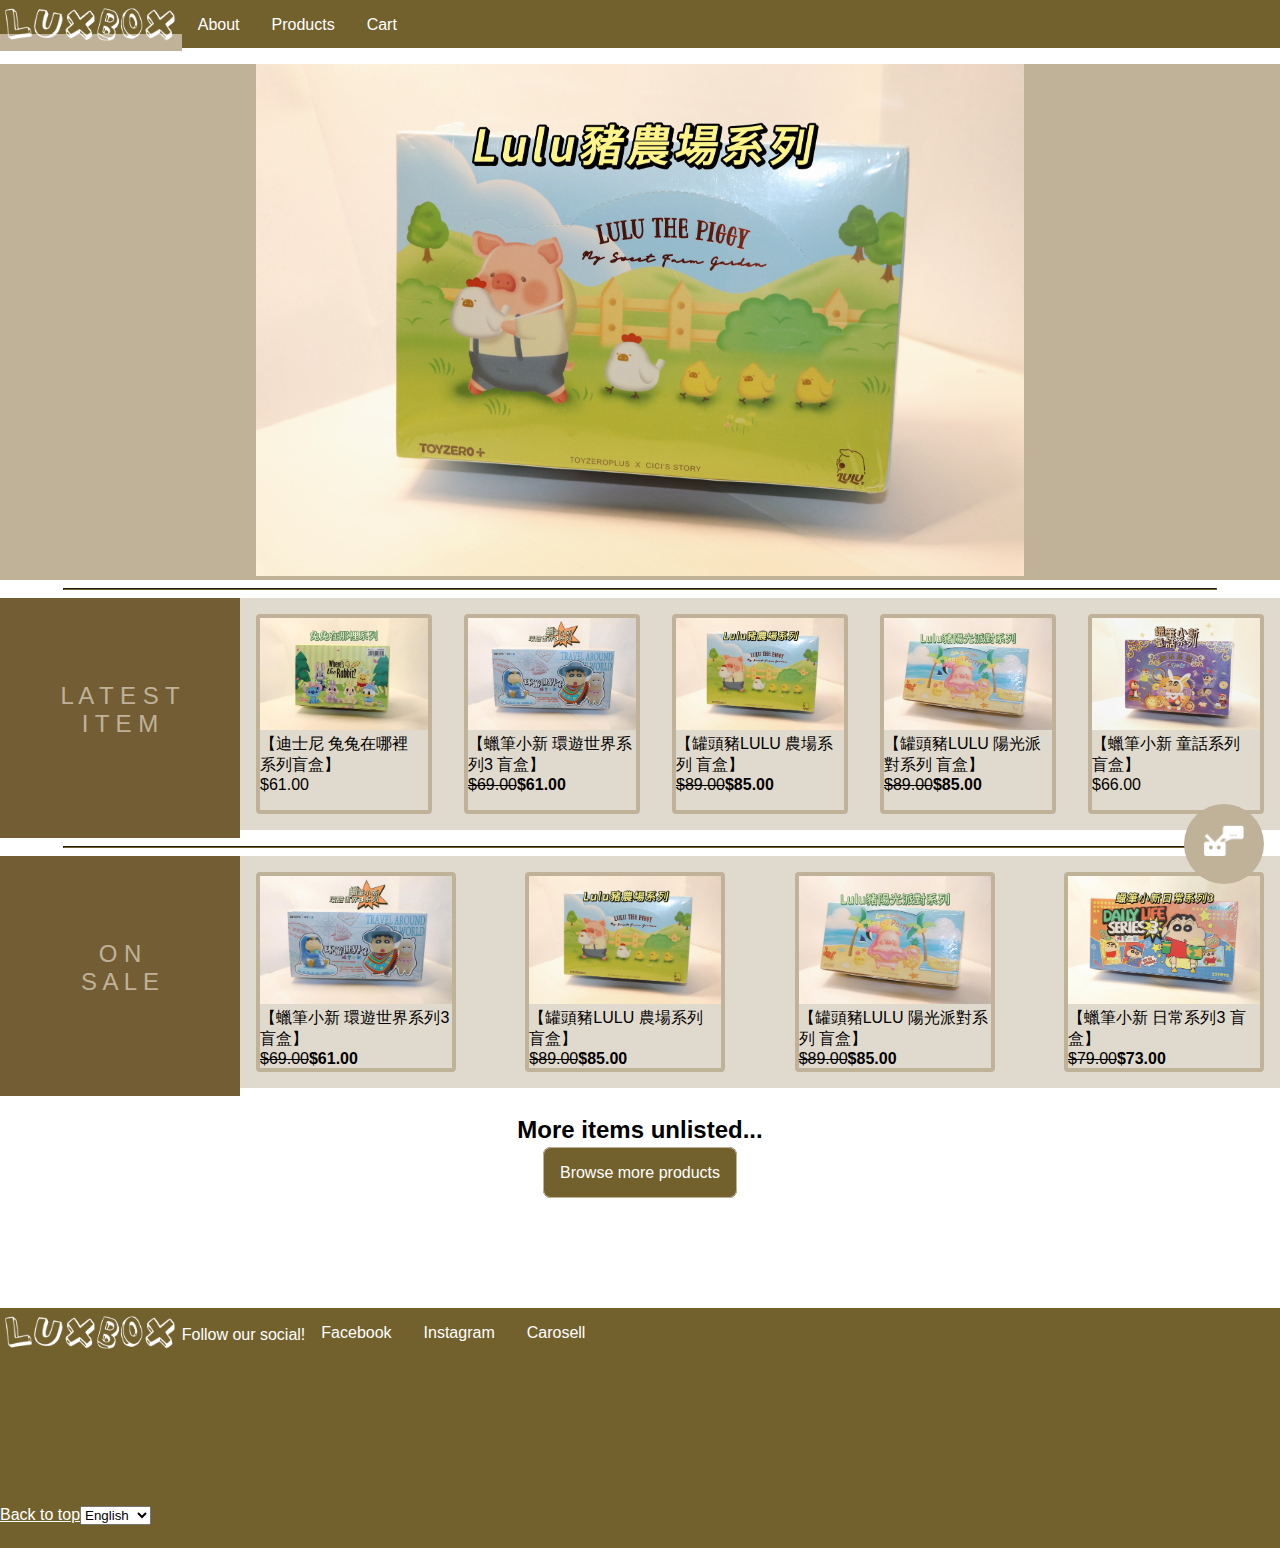
<file: index.html>
<!DOCTYPE html>
<html>
    <head>
        <meta charset="utf-8">
        <title>LuxBox - Home page</title>
        <meta name="viewport" content="width=device-width, initial-scale=1.0">
        <style>
            body{
                padding: 0%;
                margin: 0%;

                font-family: 'Franklin Gothic Medium', 'Arial Narrow', Arial, sans-serif;

                overflow-x: hidden;
            }

            hr{
                border-color: transparent;
            }

            #promotion_div{
                height:auto;
                width: 100%;
                background-color: #BFB299;

                overflow-y: hidden;
                text-align: center;
            }
            #promotion_div img{
                display: inline-block;
                height: auto;
                max-width: 60%;
                
            }

            #promotion_div a{
                /*Idisplay:none;*/
                height: 35em;
                width: fit-content;

                /*position: absolute;*/
            }

            #latest_outer_div{
                height: 15em;
                

                overflow-x: auto;
                overflow-y: hidden;
            }

            #latest_items_div{
                display: flex;
                justify-content: space-between;

                
                overflow-x: auto;
                overflow-y: hidden;

                background-color: #bfb2997b;
            }

            #sale_outer_div{
                height: 15em;
                

                overflow-x: auto;
                overflow-y: hidden;
            }

            #sale_items_div{
                display: flex;
                justify-content: space-between;

                
                overflow-x: auto;
                overflow-y: hidden;

                background-color: #bfb2997b;
            }
            
            .item_latest{
                display: inline-block;

                width:  12em;
                min-width: 10em;
                height: 12em;
                min-height: 10em;
                transition: 0.3s;

                text-decoration: none;
                color: black;

                border: 0.25em solid #BFB299;
                border-radius: 0.25em;
                margin: 1em;
            }

            .item_latest img{
                max-height: 100%;
                max-width: 100%;
            }

            .item_latest span{
                overflow-wrap:break-word;
            }

            .item_latest:hover{
                background-color: #BFB299;
            }

            #more_prod_a{
                padding: 1em;
                text-align: center;
                vertical-align: middle;
                border: 0.1em solid #BFB299;
                border-radius: 0.5em;

                text-decoration: none;
                background-color: #73612D;
                color: white;
                transition: 0.3s;

                
            }

            #more_prod_a:hover{
                text-decoration: none;
                
                background-color: white;
                color: #73612D;    
            }

            /*animation: select 1s linear 0s 1 normal forwards;
            @keyframes select {
                from {background-color: white;}
                to {background-color: #BFB299;}
            }
            */

            .hidden_narrow_six{
                display:none;
            }

            .show_narrow_six{
                display: block;
                text-decoration: underline;
                color: #73612D;

                width: 100%;
                text-align: center;
            }

            @media only screen and (min-width: 600px) {
                .hidden_narrow_six{
                    display:block;
                }
                .show_narrow_six{
                    display: none;
                }
            }
        </style>
        <!--
            EDF2C4
            73612D
            735D34
            BFB299
            F2F2F2
        -->
        <link rel="stylesheet" href="navbar.css">
        <link rel="stylesheet" href="bottom_nav.css">
    </head>
    <body>
        <ul id="nav_bar"></ul>
        <div id="promotion_div">
            <a href="./product_info.html" id="promo_a_1"><img src="./promo/promo_1.JPG" id="promo_img1"></img></a>
            <!--
            <a href="./promo_2.html" id="promo_a_2"><img src="./promo/promo_2.JPG" id="promo_img2"></img></a>
            <a href="./promo_1.html" id="promo_a_3"><img src="./promo/promo_1.JPG" id="promo_img1"></img></a>
            <a href="./promo_2.html" id="promo_a_4"><img src="./promo/promo_2.JPG" id="promo_img2"></img></a>
            -->
        </div>
        <hr style="border-color: #73612D; width: 90%;">

        <h2 class="show_narrow_six">New arrival</h2>
        <div id="latest_outer_div">
            <div class="hidden_narrow_six" style="background-color: #735D34; color: #BFB299; font-size: 1.5em; float: left; width: 10em; height: 100%; text-align: center;">
                <br><br><br>L A T E S T<br>
                I T E M
            </div>
            <div id="latest_items_div">

            </div>
        </div>
        <hr style="border-color: #73612D; width: 90%;">

        <h2 class="show_narrow_six">On Sale</h2>
        <div id="sale_outer_div">
            <div class="hidden_narrow_six" style="background-color: #735D34; color: #BFB299; font-size: 1.5em; float: left; width: 10em; height: 100%; text-align: center;">
                <br><br><br>O N<br>
                S A L E
            </div>
            <div id="sale_items_div">

            </div>
        </div>

        <div style="text-align:center;">
            <h2>More items unlisted...</h2>
            <a id="more_prod_a" href="./products/index.html">Browse more products</a>
        </div>
        <br>
        <br>
        <br>
        <br>
        <br>
        <hr>
        <hr>
        <a href="#" style="width:5em; height:5em; display:inline; background-color:#BFB299; border-radius: 50%; text-align:center; vertical-align:middle; position:fixed; right:1em; bottom: 1em;">
            <img src="./chatbot.png" style="width:50%; padding-top:1.2em;">
        </a>
        <div id="bottom_nav"></div>
    </body>
    <script src="./navbar.js"></script>
    <script src="./bottom_nav.js"></script>
    <script src="./index.js"></script>
</html>
</file>
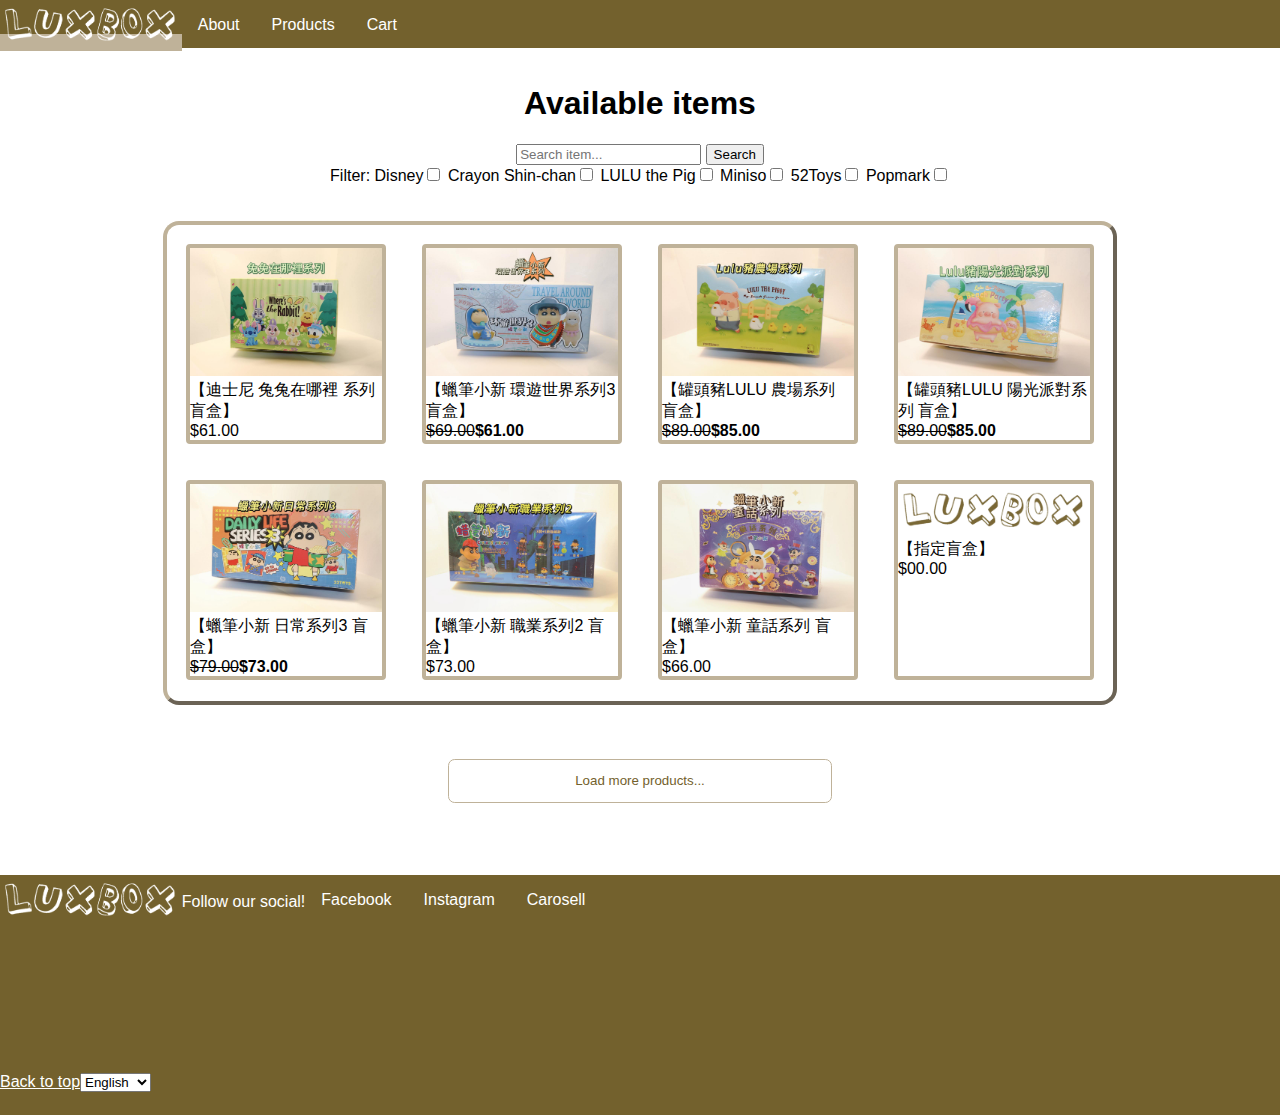
<file: products/index.html>
<!DOCTYPE html>
<html>
    <head>
        <meta charset="utf-8">
        <title>Products - LuxBox</title>
        <meta name="viewport" content="width=device-width, initial-scale=1.0">
        <style>
            body{
                padding: 0%;
                margin: 0%;

                font-family: 'Franklin Gothic Medium', 'Arial Narrow', Arial, sans-serif;

                overflow-x: hidden;
                
                
            }

            hr{
                border-color: transparent;
            }

            #items_list{
                margin-left: auto;
                margin-right: auto;

                border-style: outset;
                border-width: 0.25em;
                border-radius: 1em;

                border-color: #BFB299;
            }

            .item_info{
                display: inline-block;

                width:  12em;
                height: 12em;
                transition: 0.3s;

                text-decoration: none;
                color: black;

                border: 0.25em solid #BFB299;
                border-radius: 0.25em;
                margin: 1em;

                font-size: 0.7em;;
            }

            .item_info img{
                max-height: 100%;
                max-width: 100%;
            }

            .item_info:hover{
                background-color: #BFB299;
            }

            #more_prod_a{
                padding: 1em;
                text-align: center;
                vertical-align: middle;
                border: 0.1em solid #BFB299;
                border-radius: 0.5em;

                text-decoration: none;
                color: #73612D;
                background-color: white;
                transition: 0.3s;

                cursor: pointer;
                width: 30%;
            }

            #more_prod_a:hover{
                text-decoration: none;
                background-color: #73612D;
                color: #BFB299; 
            }

            @media only screen and (min-width: 600px) {
                .item_info{
                    transition: 0.3s;

                    font-size: 0.7em;
                }
            }

            @media only screen and (min-width: 840px) {
                .item_info{
                    width:  12em;
                    height: 12em;
                    transition: 0.3s;

                    font-size: 1em;
                }
            }

        </style>
        <link rel="stylesheet" href="/navbar.css">
        <link rel="stylesheet" href="/bottom_nav.css">
    </head>
    <body>
        <ul id="nav_bar"></ul>
        <h1 style="text-align: center;">Available items</h1>
        <div style="text-align: center;">
            <input id="filter_input" placeholder="Search item..." >
            <button onclick="searchItems(document.getElementById('filter_input').value);">Search</button>
        </div>
        <div style="text-align: center;">
            Filter:
            <label id="disney_cb_txt" for="disney_cb" >Disney</label><input class="prod_cb" type="checkbox" id="disney_cb">
            <label id="crayon_cb_txt" for="crayon_cb" >Crayon Shin-chan</label><input class="prod_cb" type="checkbox" id="crayon_cb">
            <label id="lulu_cb_txt"   for="lulu_cb"   >LULU the Pig</label><input class="prod_cb" type="checkbox" id="lulu_cb">
            <label id="miniso_cb_txt" for="miniso_cb" >Miniso</label><input class="prod_cb" type="checkbox" id="miniso_cb">
            <label id="52toys_cb_txt" for="52toys_cb" >52Toys</label><input class="prod_cb" type="checkbox" id="52toys_cb">
            <label id="popmark_cb_txt"for="popmark_cb">Popmark</label><input class="prod_cb" type="checkbox" id="popmark_cb">
        </div>
        <hr>
        <br>
        <table id="items_list"></table>
        <br>
        <hr>
        <br>
        <div style="text-align: center;">
            <button id="more_prod_a" onclick="loadItems()">Load more products...</button>
        </div>
        <br>
        <br>
        <br>
        <hr>
        <div id="bottom_nav"></div>
    </body>
    <script src="/navbar.js"></script>
    <script src="/bottom_nav.js"></script>
    <script src="./index.js"></script>
</html>
</file>
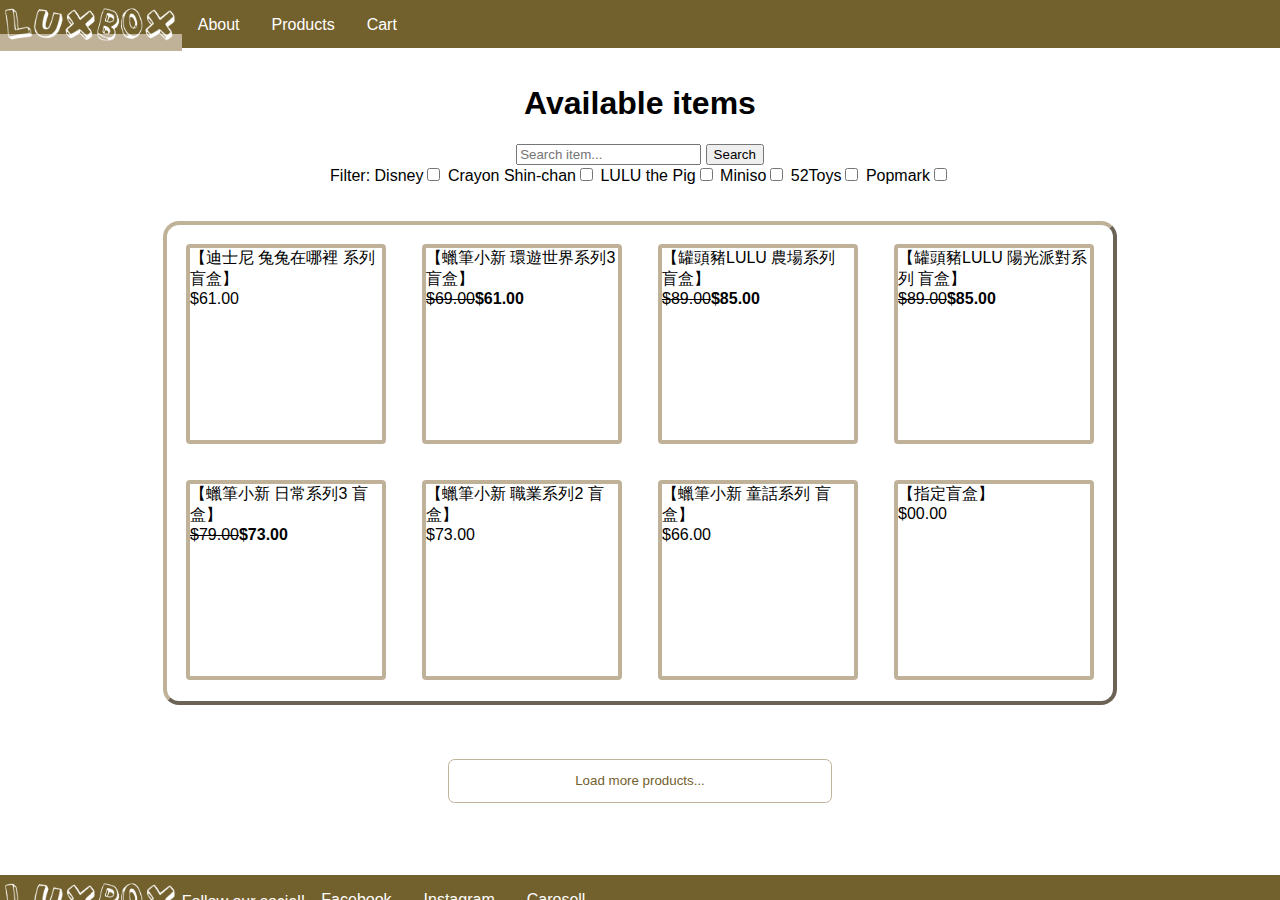
<file: product_info.html>
<!DOCTYPE html>
<html>
    <head>
        <meta charset="utf-8">
        <title>Product Info - LuxBox</title>
        <meta name="viewport" content="width=device-width, initial-scale=1.0">
        <style>
            body{
                padding: 0%;
                margin: 0%;

                font-family: 'Franklin Gothic Medium', 'Arial Narrow', Arial, sans-serif;

                overflow-x: hidden;
            }

            #item_img{
                width: 100%;
                height: auto;
            }

            #prod_info_table{
                table-layout: fixed;
            }

            #add_cart_a{
                display:inline-block;

                padding: 1em;
                text-align: center;
                vertical-align: middle;
                border: 0.25em solid #73612D;
                border-radius: 0.5em;
                width: 70%;

                text-decoration: none;
                
                transition: 0.3s;

                background-color: #73612D;
                color: white;

                cursor: pointer;
            }

            #add_cart_a:hover{
                text-decoration: none;
                border: 0.25em solid #73612D;
                
                background-color: white;
                color: #73612D;   
            }

            #add_cart_a_n{
                display:inline-block;

                padding: 1em;
                text-align: center;
                vertical-align: middle;
                border: 0.25em solid #73612D;
                border-radius: 0.5em;
                width: 70%;

                text-decoration: none;
                
                transition: 0.3s;

                background-color: #73612D;
                color: white;

                cursor: pointer;
            }

            #add_cart_a_n:hover{
                text-decoration: none;
                border: 0.25em solid #73612D;
                
                background-color: white;
                color: #73612D;   
            }

            .hidden_narrow_six{
                display:none;
            }

            .show_narrow_six{
                display: block;
            }

            @media only screen and (min-width: 600px) {
                .hidden_narrow_six{
                    display:block;
                }
                .show_narrow_six{
                    display: none;
                }
            }

        </style>

        <link rel="stylesheet" href="/navbar.css">
        <link rel="stylesheet" href="/bottom_nav.css">
    </head>
    <body>
        <ul id="nav_bar"></ul>
        <table id="prod_info_table">
            <tr><td style="width: 65%;"><h1 id="prod_name_heading"></h1></td></tr>
            <tr>
                <td><img id="item_img"></td>
                <td class="hidden_narrow_six">
                    <h2 id="price_head" style="vertical-align: bottom;"></h2>
                    <div>
                        <label for="qty_num_input">Quantity: </label>
                        <input id="qty_num_input" type="number" value="1" min="1" placeholder="Quantity" style="display:inline; width:3em;">
                        <div id="add_cart_a">Add to cart</div>
                        <div id="oos_div" style="display:none">
                            <label for="oos_input">
                                This item is out of stock,
                                would you like to get notified when the item is available?
                            </label>
                            <input id="oos_input" placeholder="Email address">
                        </div>
                    </div>
                </td>
            </tr>
            <tr class="show_narrow_six">
                <td>
                <h2 id="price_head_n" style="vertical-align: bottom;"></h2>
                <div>
                    <label for="qty_num_input_n">Quantity: </label>
                    <input id="qty_num_input_n" type="number" value="1" min="1" placeholder="Quantity" style="display:inline; width:3em;">
                    <div id="add_cart_a_n">Add to cart</div>
                    <div id="oos_div_n" style="display:none;">
                        <label for="oos_input_n">
                            This item is out of stock,
                            would you like to get notified when the item is available?
                        </label>
                        <input id="oos_input_n" placeholder="Email address">
                    </div>
                </div>
                </td>
            </tr>
            <tr><td><p id="prod_desc_para"></p></td></tr>
        </table>
        <div id="bottom_nav"></div>
    </body>
    <script src="/navbar.js"></script>
    <script src="/bottom_nav.js"></script>
    <script src="/product_info.js"></script>
</html>
</file>
<file: navbar.css>
#nav_bar{
    height : 3em;
    width: 100%;
    background-color: #73612D;
    
    position: -webkit-sticky; /* Safari */
    position: sticky;
    top: 0;
    margin-top: 0%;
    list-style-type: none;

    padding-left: 0%;
}
#nav_bar li a{
    height : 100%;

    text-align: center;
    text-decoration: none;

}

#nav_bar li a div{
    margin : 1em;
    color: white;
}

#nav_bar li a:hover{
    background-color: #BFB299;
}
#nav_bar li a img{
    height : 3em;
}
#nav_bar li{
    float: left;
}

.hidden_narrow{
    display:none;
}

@media only screen and (min-width: 600px) {
    .hidden_narrow{
        display:block;
    }
}
</file>
<file: bottom_nav.css>
body{
    min-height: 100vh;
    display: flex;
    flex-direction: column;
}

#bottom_nav{
    height : 15em;
    width: 100%;
    background-color: #73612D;
    
    top: 0;
    margin-top: auto;
    list-style-type: none;
}
#bottom_nav li a{
    height : 100%;

    display: block;
    text-align: center;
    text-decoration: none;

}

#bottom_nav li span{
    height : 3em;
    color: white;

    display: block;
    text-align: center;
    text-decoration: none;

}

#bottom_nav li a div{
    margin : 1em;
    color: white;
}

#bottom_nav li a:hover{
    background-color: #BFB299;
}
#bottom_nav li a img{
    height : 3em;
}
#bottom_nav li{
    float: left;
}

#bottom_nav hr{
    width: 95%;
}

.hidden_narrow{
    display:none;
}

.show_narrow{
    display: block; 
}

@media only screen and (min-width: 600px) {
    .hidden_narrow{
        display:block;
    }
    .show_narrow{
        display: none;
    }
}
</file>
